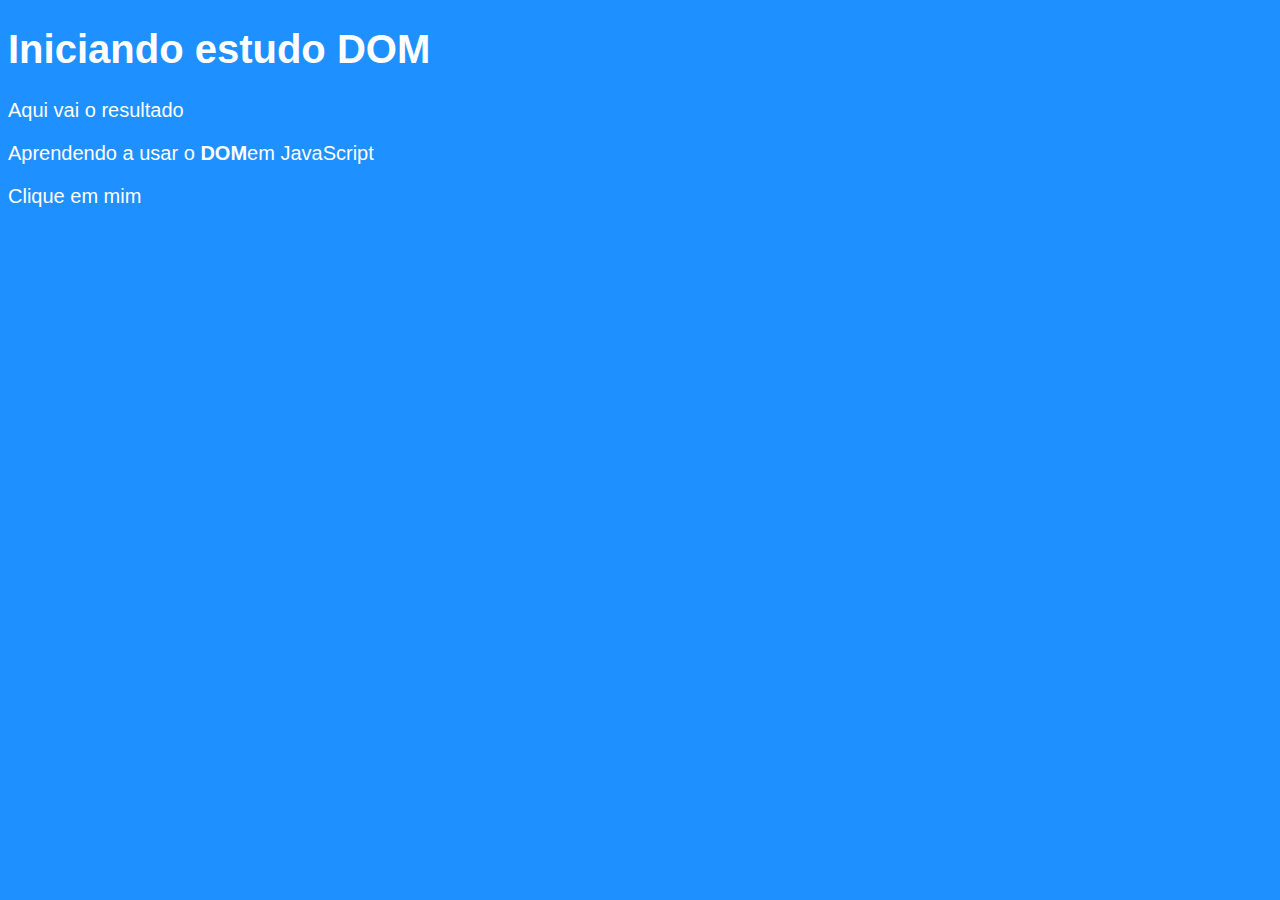
<file: repost-1/repost-1/Curso-JS.2023/DOM/dom_ex01.html>
<!DOCTYPE html>
<html lang="pt-br">
<head>
    <meta charset="UTF-8">
    <meta http-equiv="X-UA-Compatible" content="IE=edge">
    <meta name="viewport" content="width=device-width, initial-scale=1.0">
    <title>Introdução ao DOM</title>
    <style>
        body {
            background: dodgerblue;
            color: white;
            font: normal 15pt Arial;
        }
    </style>
</head>
<body>
    <H1>Iniciando estudo DOM</H1>
    <p>Aqui vai o resultado</p>
    <p>Aprendendo a usar o <strong>DOM</strong>em JavaScript</p>
    <div>Clique em mim</div>
    <script>

    </script>
</body>
</html>
</file>
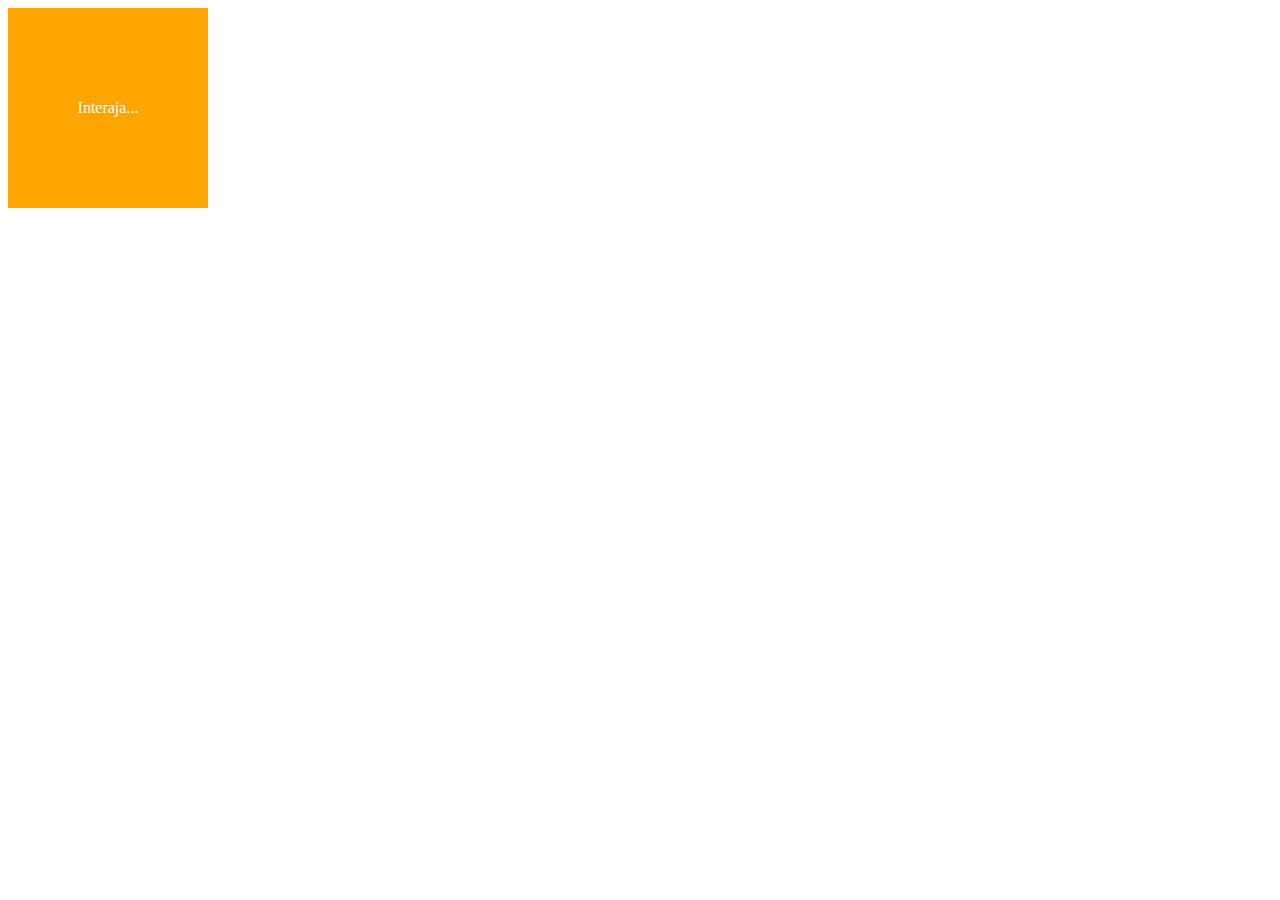
<file: repost-1/repost-1/Curso-JS.2023/DOM/dom_ex02.html>
<!DOCTYPE html>
<html lang="pt-br">
<head>
    <meta charset="UTF-8">
    <meta http-equiv="X-UA-Compatible" content="IE=edge">
    <meta name="viewport" content="width=device-width, initial-scale=1.0">
    <title>Eventos-DOM</title>
    <style>
        div#area {
            background-color: orange;
            color: white;
            width: 200px;
            height: 200px;
            line-height: 200px;
            text-align: center;
        }
    </style>
</head>
<body>
    <div id="area">
        Interaja...
    </div>

    <script>
        
    </script>
</body>
</html>
</file>
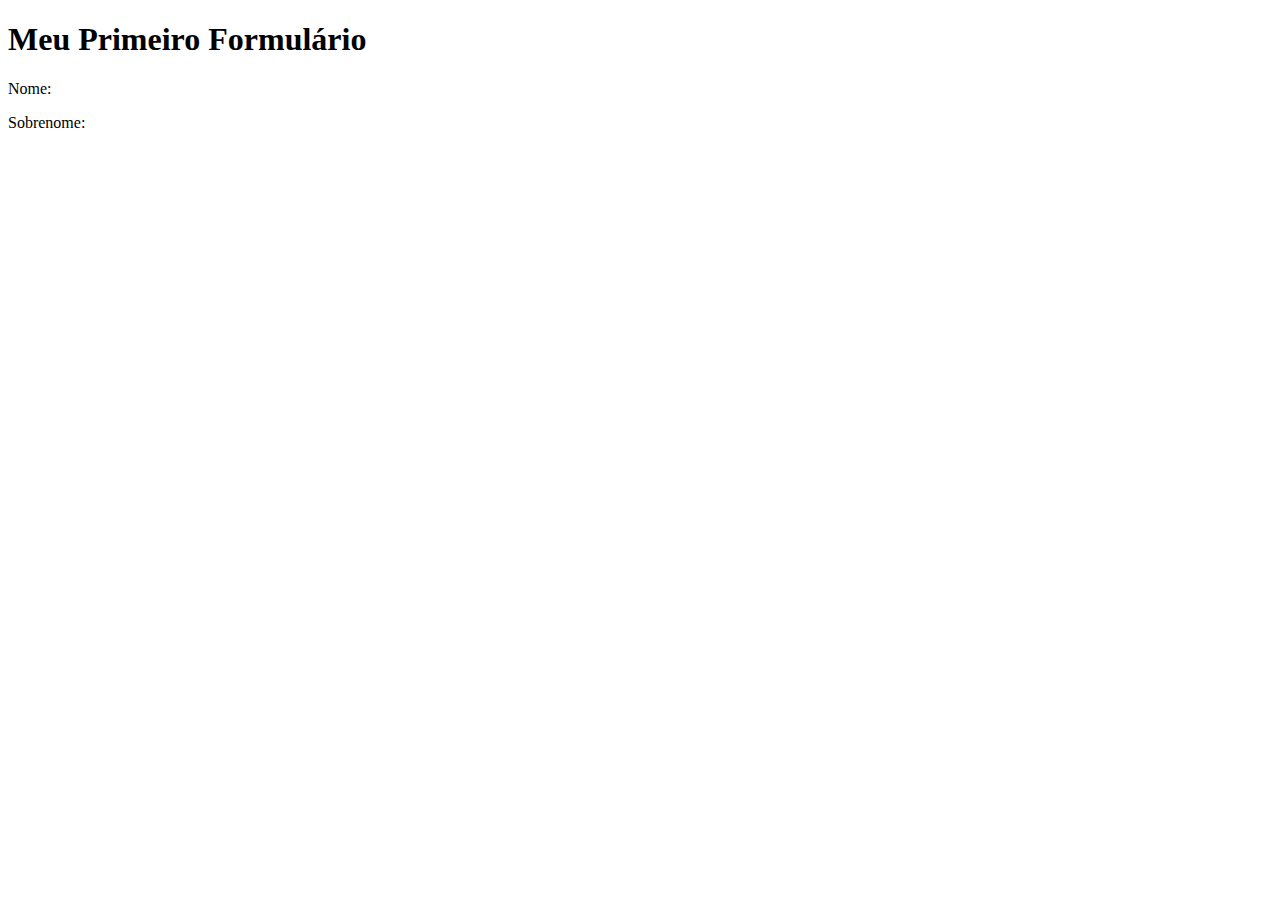
<file: repost-1/repost-1/Curso-JS.2023/FORM_M4/fm01.html>
<!DOCTYPE html>
<html lang="pt-br">
<head>
    <meta charset="UTF-8">
    <meta http-equiv="X-UA-Compatible" content="IE=edge">
    <meta name="viewport" content="width=device-width, initial-scale=1.0">
    <title>Formulário</title>
</head>
<body>
    <h1>Meu Primeiro Formulário</h1>
    <form>
        <p>Nome:</p>
        <p>Sobrenome:</p>
        
    </form>
</body>
</html>
</file>
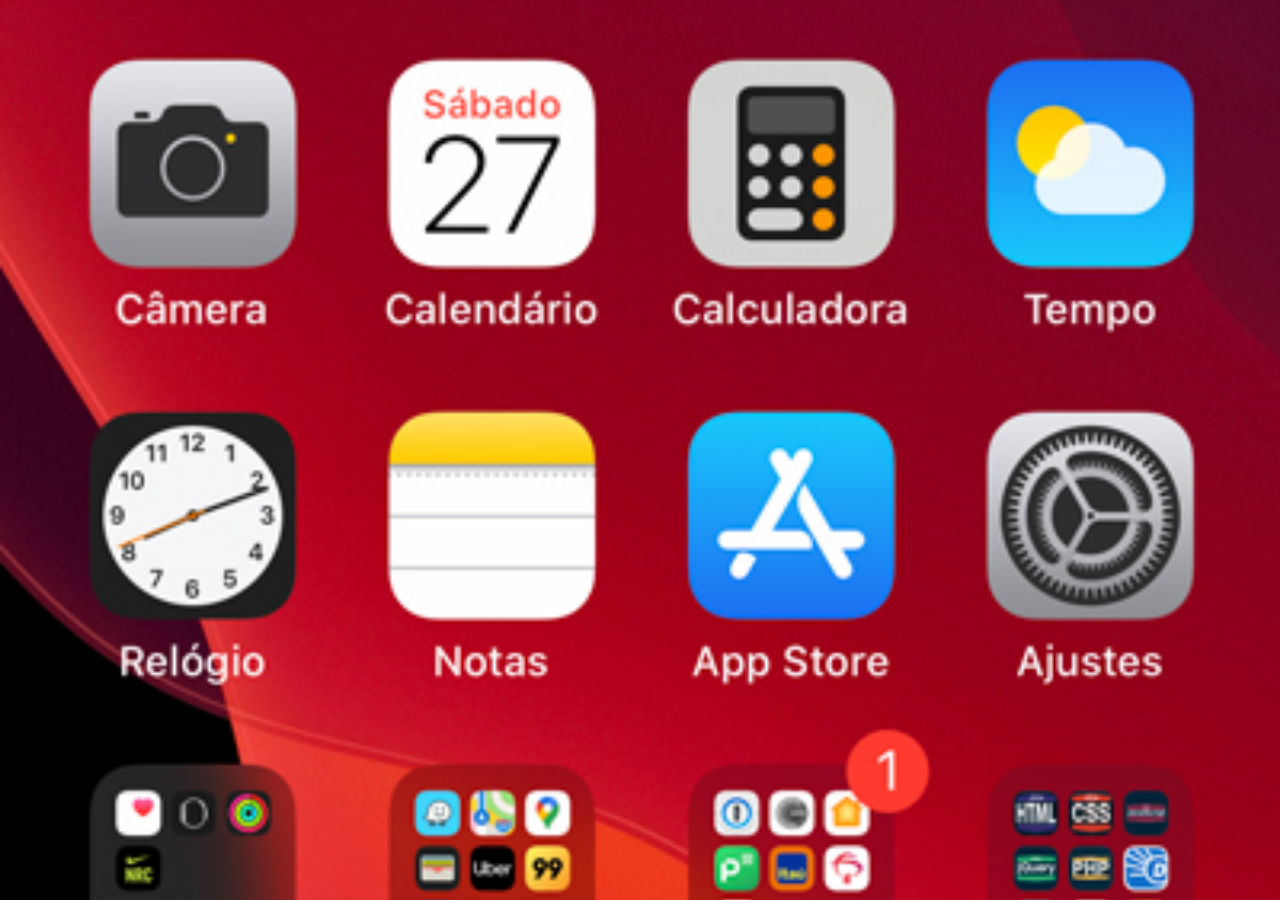
<file: repost-1/repost-1/Curso-JS.2023/PROJETO_M4/home.html>
<!DOCTYPE html>
<html lang="pt-br">
<head>
    <meta charset="UTF-8">
    <meta http-equiv="X-UA-Compatible" content="IE=edge">
    <meta name="viewport" content="width=device-width, initial-scale=1.0">
    <title>Home</title>
</head>
<style>
    * {
        margin: 0px;
        padding: 0px;
    }

    body {
        width: 100vw;
        height: 100vh;
        background: black url('imagens/tela-home.jpg')
        no-repeat top center;
        background-size: cover;
    }
</style>
<body>
    
</body>
</html>
</file>
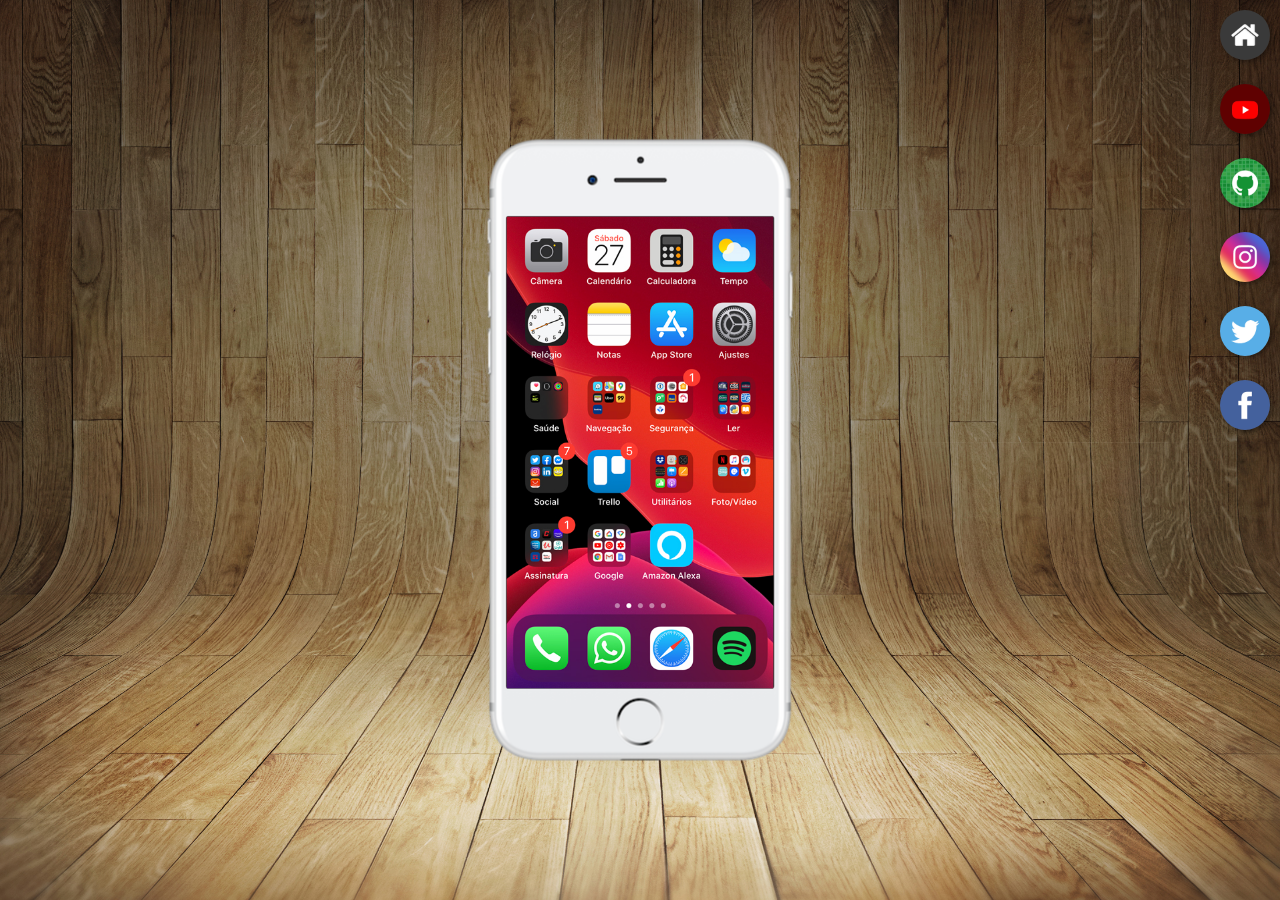
<file: repost-1/repost-1/Curso-JS.2023/PROJETO_M4/projeto2.html>
<!DOCTYPE html>
<html lang="pt-br">
<head>
    <meta charset="UTF-8">
    <meta http-equiv="X-UA-Compatible" content="IE=edge">
    <meta name="viewport" content="width=device-width, initial-scale=1.0">
    <title>Redes Sociais</title>
    <link rel="shortcut icon" href="favicon/favicon.ico" type="image/x-icon">
    <link rel="stylesheet" href="estilo/style.css">
</head>
<body>
    <main>
        <section id="telefone">
            <iframe src="home.html" name="tela" id="tela"
            frameborder="0">
                Seu navegador não é compatível com isso.
            </iframe>
        </section>
        <section id="redes-sociais">
            <a href="home.html" target="tela"><img src="imagens/logo-home.jpg" alt="Home"></a><br>
            <a href="#" target="tela"><img src="imagens/logo-youtube.jpg" alt="YouTube"></a><br>
            <a href="#" target="tela"><img src="imagens/logo-github.jpg" alt="Home"></a><br>
            <a href="#" target="tela"><img src="imagens/logo-instagram.jpg" alt="Home"></a><br>
            <a href="#" target="tela"><img src="imagens/logo-twitter.jpg" alt="Home"></a><br>
            <a href="#" target="tela"><img src="imagens/logo-facebook.jpg" alt="Home"></a><br>
        </section>
    </main>
</body>
</html>
</file>
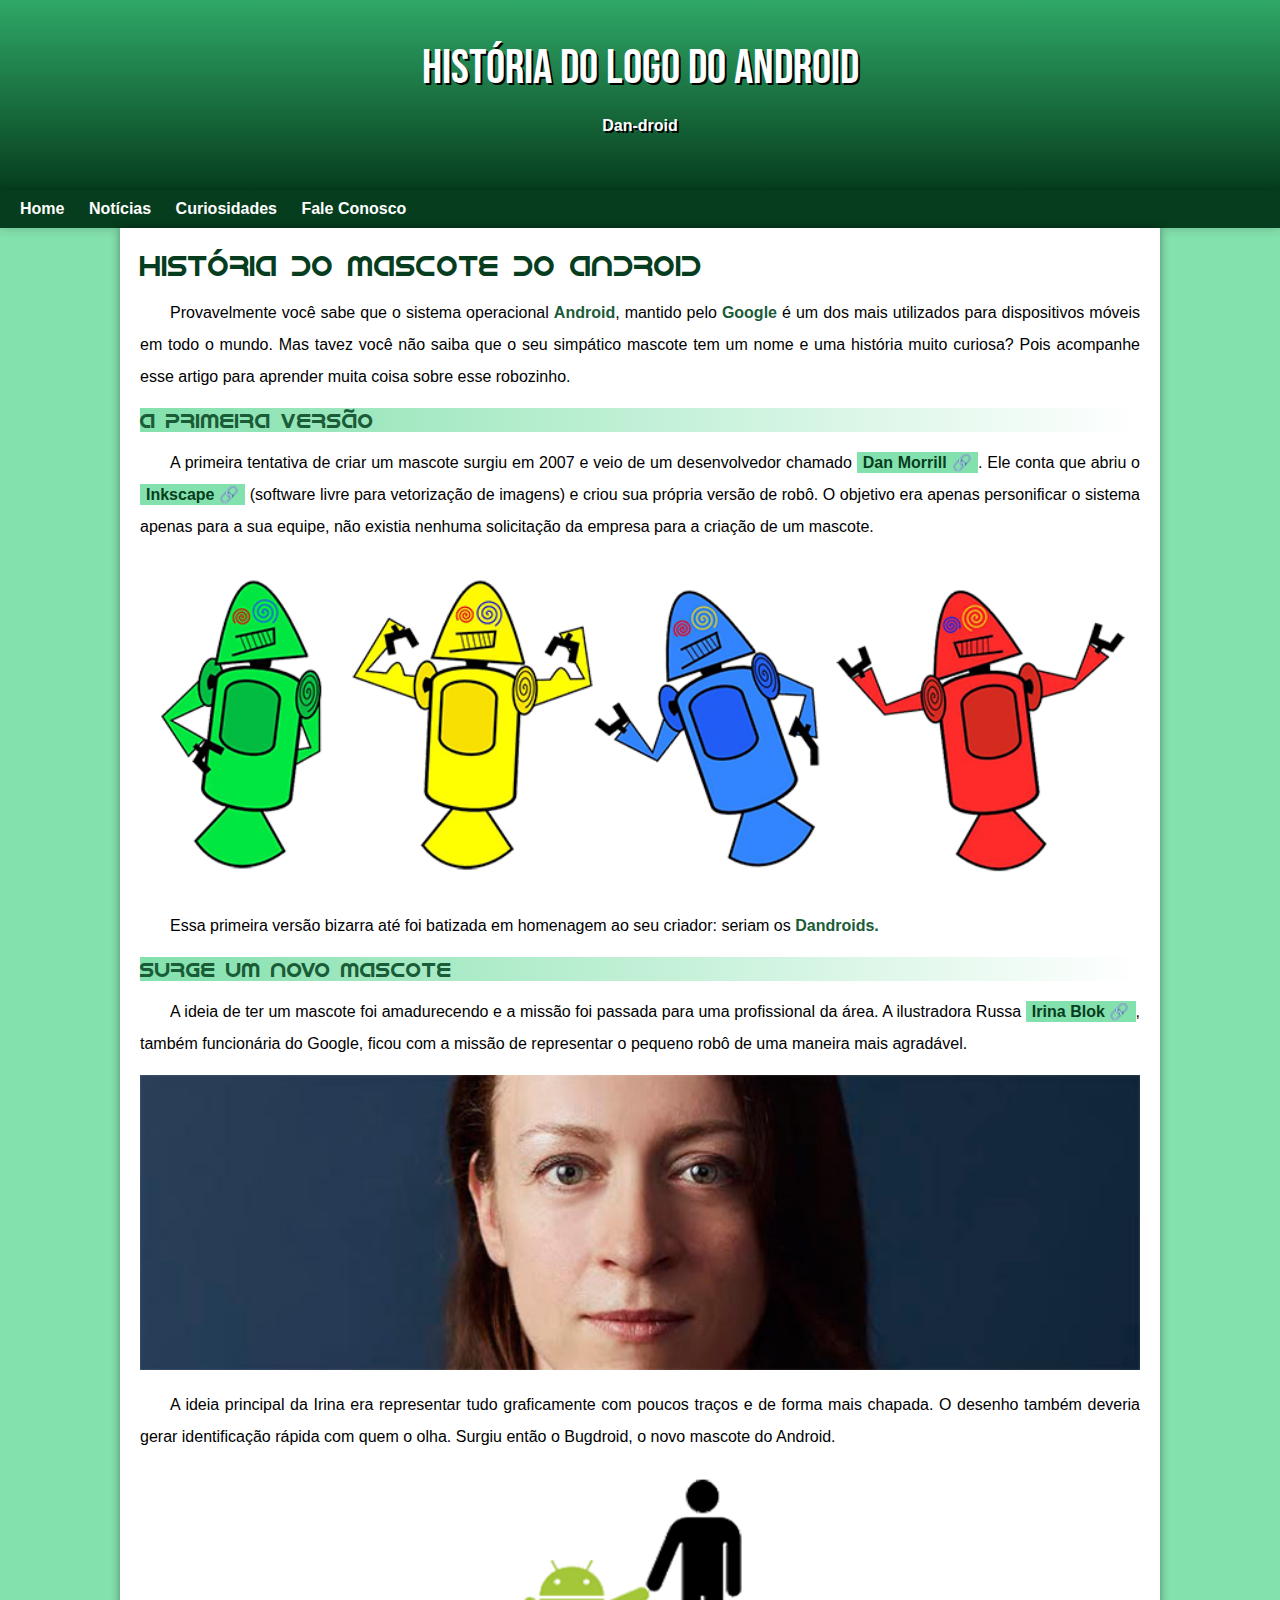
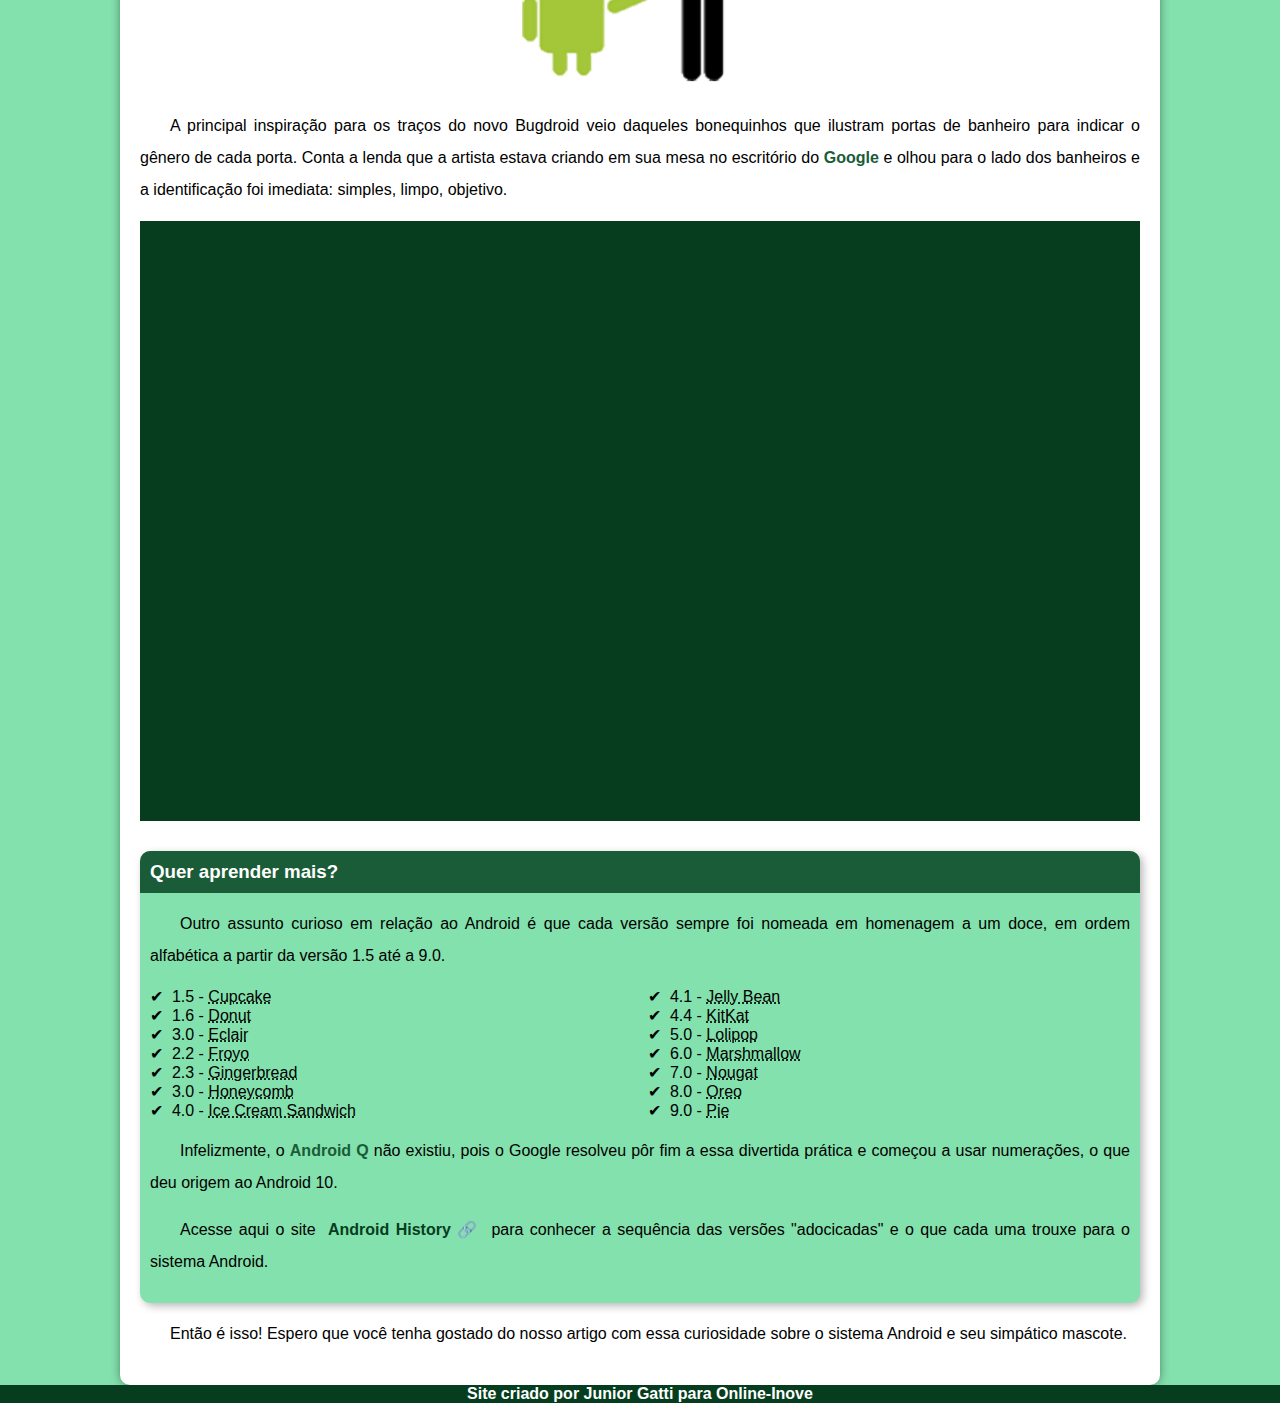
<file: repost-1/repost-1/Testes-2023/Projeto_$1_[#JrGatti]/Site1_Jr.Gatti_v1.0/android.html>
<!DOCTYPE html>
<html lang="pt-br">
<head>
    <meta charset="UTF-8">
    <meta http-equiv="X-UA-Compatible" content="IE=edge">
    <meta name="viewport" content="width=device-width, initial-scale=1.0">
    <title>Como surgiu o mascote do android'</title>
    <link rel="shortcut icon" href="imagens/favicon.ico" type="image/x-icon">
    <link rel="stylesheet" href="estilo/style.css">
</head>
<body>
    <header>
        <h1>História do Logo do Android</h1>
        <p>
            Dan-droid
        </p>
    </header>
    <nav>
        <a href="#">Home</a>
        <a href="#">Notícias</a>
        <a href="#">Curiosidades</a>
        <a href="#">Fale Conosco</a>
    </nav>
    <main>
        <article>
            <h1>História do Mascote do Android</h1>

            <p>
                Provavelmente você sabe que o sistema operacional <strong>Android</strong>, 
                mantido pelo <strong>Google</strong> é um dos mais utilizados para dispositivos móveis em todo o mundo. 
                Mas tavez você não saiba que o seu simpático mascote tem um nome e uma história muito curiosa? 
                Pois acompanhe esse artigo para aprender muita coisa sobre esse robozinho.
            </p>
            
            
            <h2>A primeira versão</h2>

            <p>
                A primeira tentativa de criar um mascote surgiu em 2007 e veio de um desenvolvedor chamado 
                <a href="https://androidcommunity.com/dan-morrill-shows-us-the-android-mascot-that-almost-was-20130103/"
                target="_blank"class='externo'>Dan Morrill</a>. 
                Ele conta que abriu o <a href="https://inkscape.org/pt-br/" target="_blank"class='externo'>Inkscape</a> (software livre para vetorização de imagens) e 
                criou sua própria versão de robô. O objetivo era apenas personificar o sistema apenas para 
                a sua equipe, não existia nenhuma solicitação da empresa para a criação de um mascote.    
            </p>
            
            <picture>
                <source media="(max-width: 800px)" srcset="imagens/dan-droids-pq.png">
                <img src="imagens/dan-droids.png" alt="Primeiro mascote do Android">
            </picture>

            <p>
                Essa primeira versão bizarra até foi batizada em homenagem ao seu criador: seriam os <strong>Dandroids.</strong>
            </p>

                <h2>Surge um novo mascote</h2>
               
            <p>
                A ideia de ter um mascote foi amadurecendo e a missão foi passada para uma profissional da área. 
                A ilustradora Russa <a href="https://www.irinablok.com/" target="_blank"class='externo'>Irina Blok</a>, também funcionária do Google, ficou com a missão de representar 
                o pequeno robô de uma maneira mais agradável.
            </p>

                <picture>
                    <source media="(max-width: 400px)" srcset="imagens/irina-block-pq.jpg">
                    <img src="imagens/irina-blok.jpg" alt="Irina Block, criadora do Bugdroid">
                </picture>

            <p>
                A ideia principal da Irina era representar tudo graficamente com poucos traços e de forma mais 
                chapada. O desenho também deveria gerar identificação rápida com quem o olha. 
                Surgiu então o <stron>Bugdroid</stron>, o novo mascote do Android.
            </p>

            <img src="imagens/bugdroid.png" class="pequena" alt="Bugdroid">

            <p>
                A principal inspiração para os traços do novo Bugdroid veio daqueles bonequinhos que ilustram portas
                de banheiro para indicar o gênero de cada porta. Conta a lenda que a artista estava criando
                em sua mesa no escritório do <strong>Google</strong> e olhou para o lado dos banheiros e a identificação foi imediata:
                simples, limpo, objetivo.
            </p>

            <div class="video"> 
                <iframe width="560" height="315" src="https://www.youtube.com/embed/l2UDgpLz20M"
                title="YouTube video player" frameborder="0" allow="accelerometer;
                autoplay; clipboard-write; encrypted-media; gyroscope; picture-in-picture;
                web-share" allowfullscreen></iframe>
            </div>
            
            <aside>
                <h3>Quer aprender mais?</h3>

            <p>
                Outro assunto curioso em relação ao Android é que cada versão sempre foi nomeada em 
                homenagem a um doce, em ordem alfabética a partir da versão 1.5 até a 9.0.
            </p>
                
                <ul>
                    <li>
                        1.5 - <abbr title= "Bolo de Copo">Cupcake</abbr>
                    </li>
                    <li>
                        1.6 - <abbr title= "Rosquinha">Donut</abbr>
                    </li>
                    <li>
                        3.0 - <abbr title= "Bomba">Eclair</abbr>
                    </li>
                    <li>
                        2.2 - <abbr title= "Iogurte Congelado">Froyo</abbr>
                    </li>
                    <li>
                        2.3 - <abbr title= "Biscoito de Gengibre">Gingerbread</abbr>
                    </li>
                    <li>
                        3.0 - <abbr title= "Favo de Mel">Honeycomb</abbr>
                    </li>
                    <li>
                        4.0 - <abbr title= "Sanduiche de Sorvete">Ice Cream Sandwich</abbr>
                    </li>
                    <li>
                        4.1 - <abbr title= "Jujuba">Jelly Bean</abbr>
                    </li>
                    <li>
                        4.4 - <abbr title= "Kit Kat">KitKat</abbr>
                    </li>
                    <li>
                        5.0 - <abbr title= "Pirulito">Lolipop</abbr>
                    </li>
                    <li>
                        6.0 - <abbr title= "Marshmallow">Marshmallow</abbr>
                    </li>
                    <li>
                        7.0 - <abbr title= "Torrone">Nougat</abbr>
                    </li>
                    <li>
                        8.0 - <abbr title= "Oreo">Oreo</abbr>
                    </li>
                    <li>
                        9.0 - <abbr title= "Torta">Pie</abbr>
                    </li>   
                </ul>

                <p>
                    Infelizmente, o <strong>Android Q</strong> não existiu, pois o Google resolveu pôr fim a essa divertida 
                    prática e começou a usar numerações, o que deu origem ao Android 10.
                </p>
                
                <p>
                    Acesse aqui o site <a href="https://www.android.com/intl/en_uk/" target="_blank"class='externo'>Android History</a> para conhecer a sequência das versões "adocicadas"
                    e o que cada uma trouxe para o sistema Android.
                </p>
            </aside>

            <p>
                Então é isso! Espero que você tenha gostado do nosso artigo com essa curiosidade sobre o sistema
                Android e seu simpático mascote.
            </p>
        </article>
    </main>
    <footer>
        <p><strong>Site criado por Junior Gatti para Online-Inove</strong></p>
    </footer>
</body>
</html>
</file>
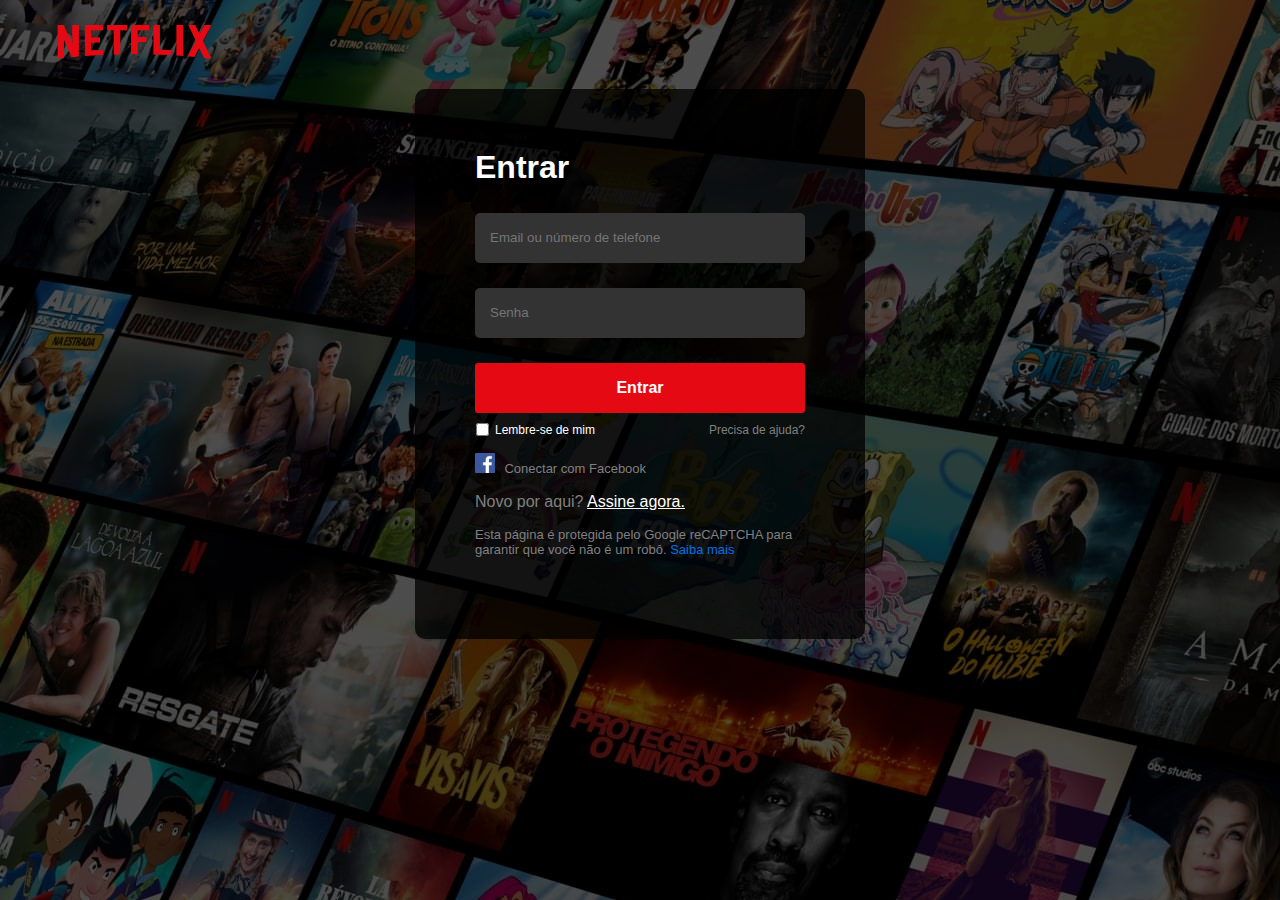
<file: repost-1/repost-1/Testes-2023/Projeto_$4_[#JrGatti]/Netflix_Login_v1.0_Jr.Gatti/index001.html>
<!DOCTYPE html>
<html lang="pt-br">

<head>
    <meta charset="UTF-8">
    <meta http-equiv="X-UA-Compatible" content="IE=edge">
    <meta name="viewport" content="width=device-width, initial-scale=1.0">
    <link rel="stylesheet" href="assets/css/style.css">
    <title>Document</title>
</head>

<body>
    <div class="header">
        <div class="logo">
            <a href="#">
                <img src="assets/img/netflixlogo.png" alt="">
            </a>
        </div>
    </div>

    <div class="login_body">
        <div class="login_box">
            <h2>Entrar</h2>
            <form>
                <div class="input_box">
                    <input required type="email" placeholder="Email ou número de telefone">
                </div>

                <div class="input_box">
                    <input required type="password" placeholder="Senha">
                </div>

                <div>
                    <button class="submit">
                        Entrar
                    </button>
                </div>
            </form>

            <div class="support">
                <div class="remember">
                    <span><input type="checkbox" style="margin: 0;padding: 0; height: 13px;"></span>
                    <span>Lembre-se de mim</span>
                </div>
                <div class="help">
                    <a href="#">
                        Precisa de ajuda?
                    </a>
                </div>
            </div>

            <div class="login_footer">
                <div class="login_facebook">
                    <span><img height="20px" src="assets/img/Facebook_logo.png" alt="facebook"></span>
                    <span><a href="#">Conectar com Facebook</a></span>
                </div>

                <div class="sign_up">
                    <p>Novo por aqui? <a href="#">Assine agora.</a></p>
                </div>

                <div class="terms">
                    <p>Esta página é protegida pelo Google reCAPTCHA para garantir que você não é um robô. <a href="#">Saiba mais</a></p>
                </div>
            </div>
        </div>
    </div>
</body>

</html>
</file>
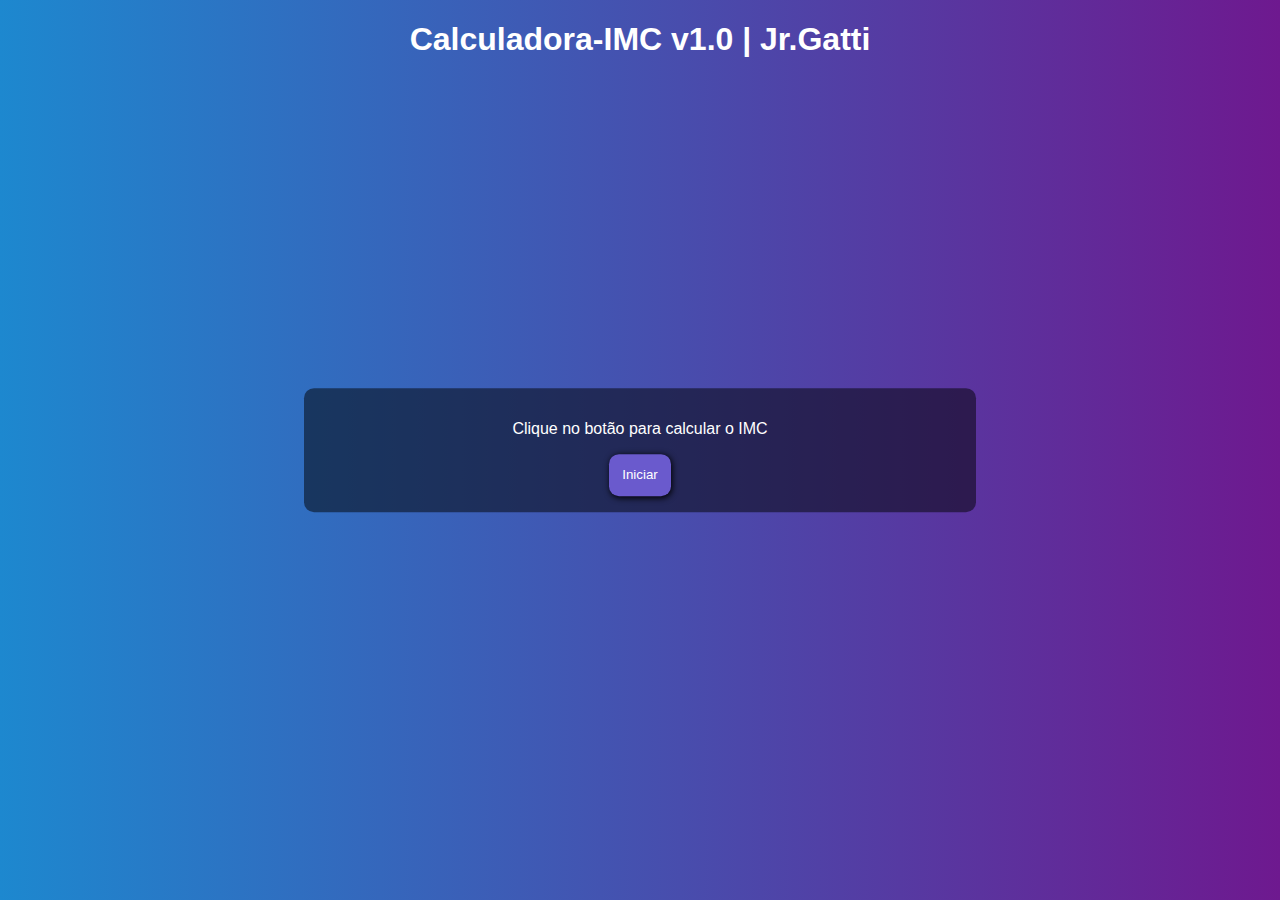
<file: repost-1/repost-1/Testes-2023/Projeto_$2_[#JrGatti]/Calculadoras/Calculadora_IMC_Jr.Gatti_v1.0/imc2.0.html>
<!DOCTYPE html>
<html lang="pt-br">
<head>
    <meta charset="UTF-8">
    <meta http-equiv="X-UA-Compatible" content="IE=edge">
    <meta name="viewport" content="width=device-width, initial-scale=1.0">
    <title>IMC Calculadora | v1.0</title>
    <style>
        body {
            font-family: Arial, Helvetica, sans-serif;
            background: linear-gradient(to right, rgb(29, 136, 207), rgb(110, 25, 143));
            text-align: center;
            color: white;
        }
        .container {
            position: absolute;
            top: 50%;
            left: 50%;
            transform: translate(-50%, -50%);
            width: 50%;
            background-color: rgba(0, 0, 0, 0.5);
            padding: 1em;
            border-radius: 10px;
        }
        button {
            background-color: slateblue;
            color: white;
            border: none;
            padding: 1em;
            border-radius: 10px;
            box-shadow: 1px 1px 6px black;
            cursor: pointer
        }
        button:hover {
            background-color: steelblue;
        }
        .final-step,
        .second-step {
            display: none;
        }
        input {
            padding: 5px;
            border-radius: 5px;
            border: none;
            outline: none;
        }
    </style>
</head>
<body>
    <h1>Calculadora-IMC v1.0 | Jr.Gatti</h1>
    <div class="container">
        <div class="first-step">
            <p>Clique no botão para calcular o IMC</p>
            <button onclick="go(1,2)">Iniciar</button>
        </div>
        <div class="second-step">
            <h3>Calculadora IMC</h3>
            <hr>
            <label for="peso">Digite seu peso:</label>
            <input type="number" placeholder="Seu peso" id="peso">
            <br><br>
            <label for="altura">Digite sua altura:</label>
            <input type="number" placeholder="Sua altura" id="altura">
            <br><br>
            <button onclick="validate()">Calcular</button>
        </div>
        <div class="final-step">
            <h3>Resultado!</h3>
            <p id="resultado"></p>
            <button onclick="go(3,2)">Calcular Novamente</button>
            <button onclick="go(3,1)">Finalizar</button>
        </div>
    </div>
</body>
<script>
    const firstDiv = document.querySelector('.first-step');
    const secondDiv = document.querySelector('.second-step');
    const finalDiv = document.querySelector('.final-step');

    function go(currentStep,nextStep)
    {
        let dNone, dBlock;
        if(currentStep == 1)
        {
            dNone = firstDiv;
        }
        else if(currentStep == 2)
        {
            dNone = secondDiv;
        }
        else
        {
            dNone = finalDiv;
        }
        dNone.style.display = 'none';

        if(nextStep == 1)
        {
            dBlock = firstDiv;
        }
        else if(nextStep == 2)
        {
            dBlock = secondDiv;
        }
        else
        {
            dBlock = finalDiv;
        }
        dBlock.style.display = 'block'; 
    }

    function validate()
    {
        const peso = document.getElementById('peso');
        const altura = document.getElementById('altura');
        peso.style.border = 'none';
        altura.style.border = 'none';
        if(!peso.value || !altura.value)
        {
            if(!peso.value && !altura.value)
            {
                peso.style.border = '1px solid red';
                altura.style.border = '1px solid red';
            }
            else if(!peso.value)
            {
                peso.style.border = '1px solid red';
            }
            else
            {
                altura.style.border = '1px solid red';
            }
        }
        else
        {
            let imc = peso.value / (altura.value * altura.value);
            const result = document.getElementById('resultado');
            if(imc < 18.5)
            {
                console.log('Magreza | Obesidade: 0');
                result.style.color = 'yellow';
                result.innerHTML = 'Magreza | Obesidade 0';
            }
            else if(imc >= 18.5 && imc < 25)
            {
                console.log('Normal | Obesidade: 0');
                result.style.color = 'green';
                result.innerHTML = 'Normal| Obesidade 0';
            }
            else if(imc >= 25 && imc < 30)
            {
                console.log('Sobrepeso | Obesidade: I');
                result.style.color = 'yellow';
                result.innerHTML = 'Sobrepeso | Obesidade I';
            }
            else if(imc >= 30 && imc < 40)
            {
                console.log('Magreza | Obesidade: II');
                result.style.color = 'red';
                result.innerHTML = 'Obesidade | Obesidade II';
            }
            else
            {
                console.log('Magreza | Obesidade: III');
                result.style.color = 'black';
                result.innerHTML = 'Obesidade Grave | Obesidade III';
            }
            go(2,3);
        }
    }
</script>
</html>
</file>
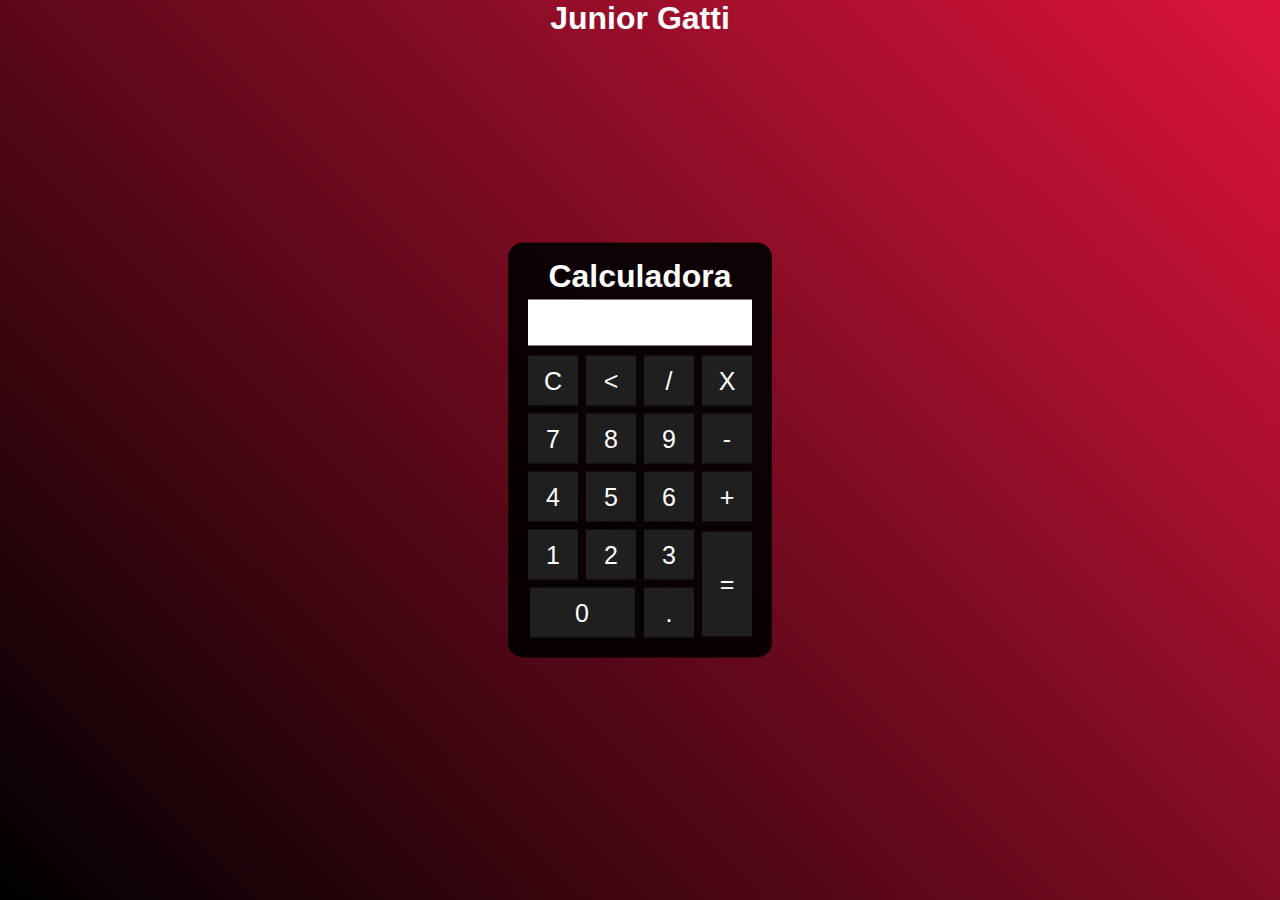
<file: repost-1/repost-1/Testes-2023/Projeto_$2_[#JrGatti]/Calculadoras/Calculadora_Jr.Gatti_v1.0/calc1.html>
<!DOCTYPE html>
<html lang="pt-br">
<head>
    <meta charset="UTF-8">
    <meta http-equiv="X-UA-Compatible" content="IE=edge">
    <meta name="viewport" content="width=device-width, initial-scale=1.0">
    <title>Junior Gatti</title>
    <style>
        * {
            margin: 0px;
            padding: 0px;
        }
        .fundo {
            background-image: linear-gradient(45deg,black, crimson);
            height: 100vh;
            color: white;
            font-family: Arial, Helvetica, sans-serif;
            text-align: center;
        }
        .calculadora {
            position: absolute;
            background-color: rgba(0, 0, 0, 0.9);
            top: 50%;
            left: 50%;
            transform: translate(-50%, -50%);
            border-radius: 15px;
            padding: 15px;
        }
        .botao {
            width: 50px;
            height: 50px;
            margin: 3px;
            font-size: 25px;
            cursor: pointer;
            background-color: rgb(31, 31, 31);
            border: none;
            color: white;
        }
        .botao:hover {
            background-color: black;
        }
        #resultado {
            background-color: white;
            width: 208px;
            height: 30px;
            margin: 5px;
            font-size: 25px;
            color: black;
            text-align: right;
            padding: 8px;
        }
    </style>
</head>
<body>
    <div class="fundo">
        <h1>Junior Gatti</h1>
        <div class="calculadora">
            <h1>Calculadora</h1>
            <p id="resultado"></p>
            <table>
                <tr>
                    <td><button class="botao" onclick="clean()">C</button></td>
                    <td><button class="botao" onclick="back()"><</button></td>
                    <td><button class="botao" onclick="insert('/')">/</button></td>
                    <td><button class="botao" onclick="insert('*')">X</button></td>
                </tr>
                <tr>
                    <td><button class="botao" onclick="insert('7')">7</button></td>
                    <td><button class="botao" onclick="insert('8')">8</button></td>
                    <td><button class="botao" onclick="insert('9')">9</button></td>
                    <td><button class="botao" onclick="insert('-')">-</button></td>
                </tr>
                <tr>
                    <td><button class="botao" onclick="insert('4')">4</button></td>
                    <td><button class="botao" onclick="insert('5')">5</button></td>
                    <td><button class="botao" onclick="insert('6')">6</button></td>
                    <td><button class="botao" onclick="insert('+')">+</button></td>
                </tr>
                <tr>
                    <td><button class="botao" onclick="insert('1')">1</button></td>
                    <td><button class="botao" onclick="insert('2')">2</button></td>
                    <td><button class="botao" onclick="insert('3')">3</button></td>
                    <td rowspan="2"><button class="botao" style="height: 105px;" onclick="calcular()">=</button></td>
                </tr>
                <tr>
                    <td colspan="2"><button class="botao" style="width: 105px;" onclick="insert('0')">0</button></td>
                    <td><button class="botao" onclick="insert('.')">.</button></td>
                </tr>
            </table>
        </div>
    </div>
    <script>
        function insert(num) {
            var numero = document.getElementById('resultado').innerHTML;
            document.getElementById('resultado').innerHTML = numero + num;
        }
        function clean()
        {
            document.getElementById('resultado').innerHTML = "";
        }
        function back()
        {
            var resultado = document.getElementById('resultado').innerHTML;
            document.getElementById('resultado').innerHTML = resultado.substring(0, resultado.length -1);
        }
        function calcular()
        {
            var resultado = document.getElementById('resultado').innerHTML;
            if(resultado)
            {
                document.getElementById('resultado').innerHTML = eval(resultado);
            }
            else
            {
                document.getElementById('resultado').innerHTML = "Nada para Calcular"
            }
        }
    </script>
</body>
</html>
</file>
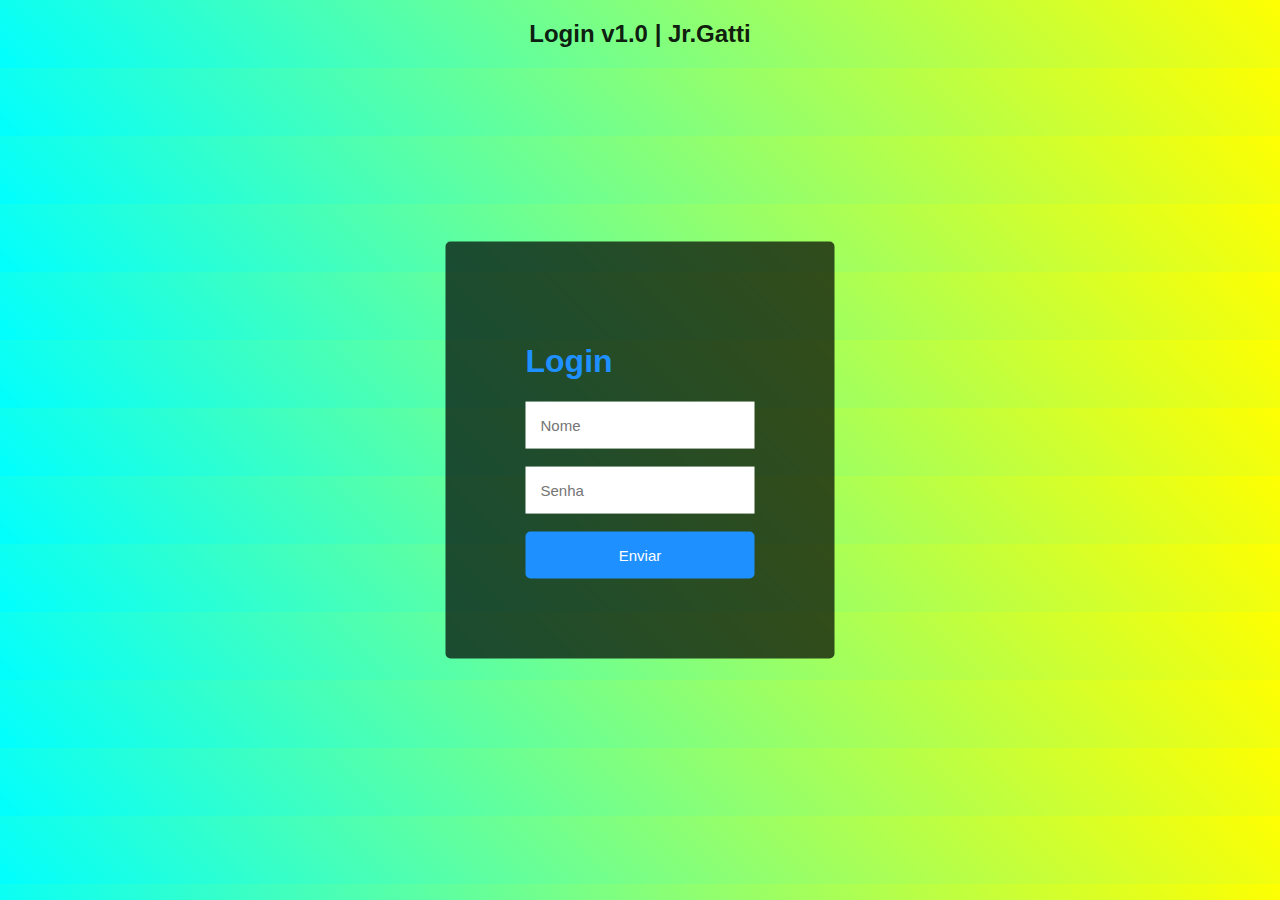
<file: repost-1/repost-1/Testes-2023/Projeto_$3_[#JrGatti]/SIST_LOG_Jr.Gatti_v1.0/pg1/tela-de-login.html>
<!DOCTYPE html>
<html lang="pt-br">
<head>
    <meta charset="UTF-8">
    <meta http-equiv="X-UA-Compatible" content="IE=edge">
    <meta name="viewport" content="width=device-width, initial-scale=1.0">
    <title>Tela de Login</title>
    <style>
        body {
            font-family: Arial, Helvetica, sans-serif;
            background-image: linear-gradient(45deg, cyan, yellow);
        }
        h1 {
            color: dodgerblue;
            text-align: left;
        }

        h2 {
            color: rgba(0, 0, 0, 0.9);
            text-align: center;
        }

        div {
            background-color: rgba(0, 0, 0, 0.7);
            position: absolute;
            top: 50%;
            left: 50%;
            transform: translate(-50%, -50%);
            padding: 80px;
            border-radius: 5px;
            color: white;
        }
        input {
            padding: 15px;
            border: none;
            outline: none;
            font-size: 15px;
        }
        button {
            background-color: dodgerblue;
            border: none;
            padding: 15px;
            width: 100%;
            border-radius: 5px;
            color: white;
            font-size: 15px;
            cursor: pointer;
        }
        button:hover {
            background-color: deepskyblue;
        }
    </style>
</head>
<body>
    <h2>Login v1.0 | Jr.Gatti</h2>
    <div>
        <h1>Login</h1>
        <input type="text" placeholder="Nome">
        <br><br>
        <input type="password" placeholder="Senha">
        <br><br>
        <button>Enviar</button>
    </div>
</body>
</html>
</file>
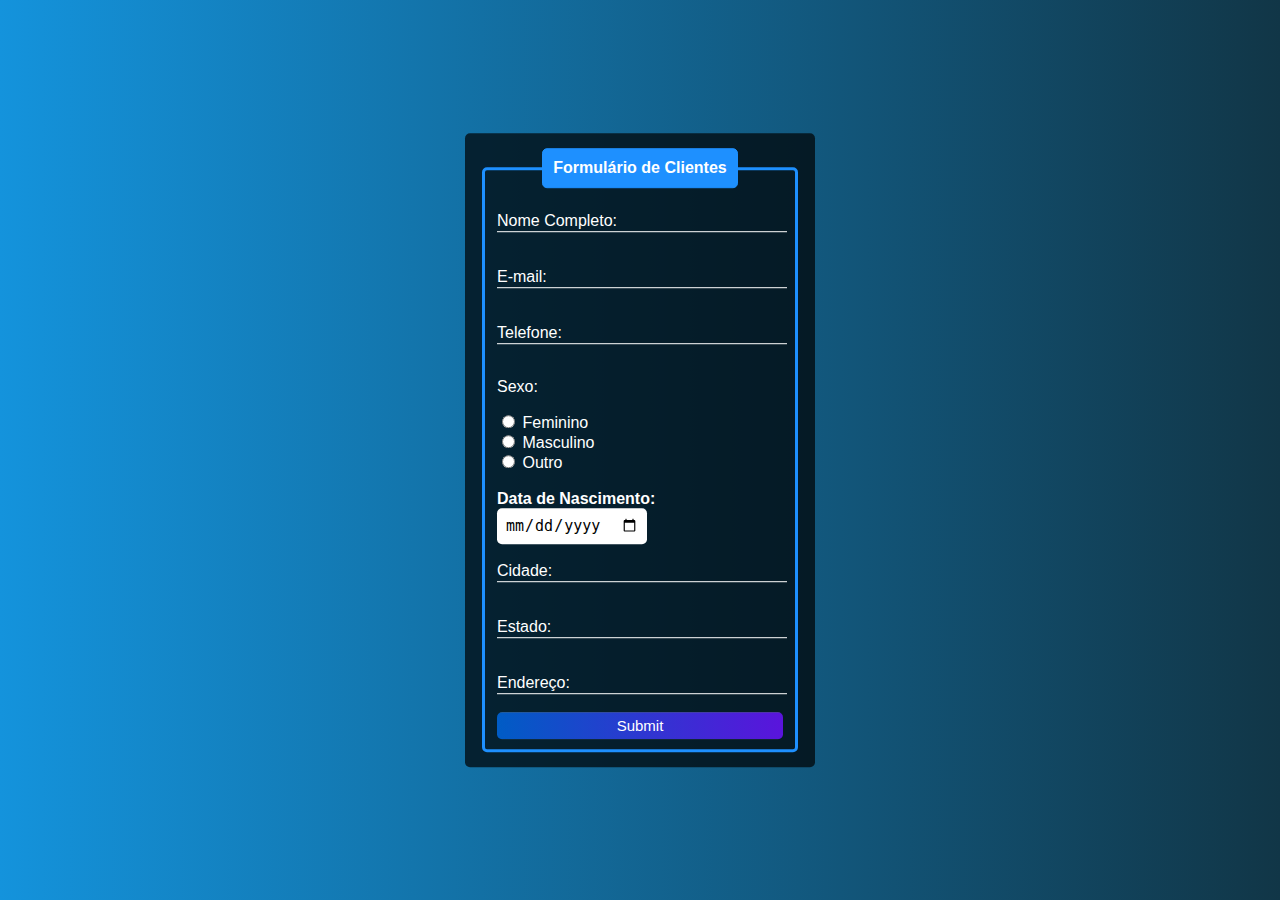
<file: repost-1/repost-1/Testes-2023/Projeto_$3_[#JrGatti]/SIST_LOG_Jr.Gatti_v1.0/pg2/fm-01.html>
<!DOCTYPE html>
<html lang="pt-br">
<head>
    <meta charset="UTF-8">
    <meta http-equiv="X-UA-Compatible" content="IE=edge">
    <meta name="viewport" content="width=device-width, initial-scale=1.0">
    <title>FM-1 v1.0 | Jr.Gatti</title>
    <style>
        body {
            font-family: Arial, Helvetica, sans-serif;
            background-image: linear-gradient(to right, rgb(20, 147, 220), rgb(17, 54, 71));
        }
        .box {
            color: white;
            position: absolute;
            top: 50%;
            left: 50%;
            transform: translate(-50%, -50%);
            background-color: rgba(0, 0, 0, 0.7);
            padding: 15px;
            border-radius: 5px;
            width: 25%;
        }
        fieldset {
            border: 3px solid dodgerblue;
            border-radius: 5px;
        }
        legend {
            border: 1px solid dodgerblue;
            padding: 10px;
            text-align: center;
            background-color: dodgerblue;
            border-radius: 5px;
        }
        .inputBox {
            position: relative;
        }
        .inputUser {
            background: none;
            border: none;
            border-bottom: 1px solid white;
            outline: none;
            color: white;
            font-size: 15px;
            width: 100%;
            letter-spacing: 2px;
        }
        .labelInput {
            position: absolute;
            top: 0px;
            left: 0px;
            pointer-events: none;
            transition: 0.5s;
        }
        .inputUser:focus ~ .labelInput,
        .inputUser:valid ~ .labelInput {
            top: -18px;
            font-size: 12px;
            color: dodgerblue;
        }
        #data_nascimento {
            border: none;
            padding: 8px;
            border-radius: 5px;
            outline: none;
            font-size: 15px;
        }
        #submit {
            background-image: linear-gradient(to right, rgb(0, 92, 197), rgb(90, 20, 220));
            width: 100%;
            border: none;
            padding: 5px;
            color: white;
            font-size: 15px;
            cursor: pointer;
            border-radius: 5px;
        }
        #submit:hover {
            background-image: linear-gradient(to right, rgb(100, 80, 172), rgb(80, 0, 195));
        }
    </style>
</head>
<body>
    <div class="box">
        <form action="">
            <fieldset>
                <legend><strong>Formulário de Clientes</strong></legend>
                <br>
                <div class="inputBox">
                    <input type="text" name="nome" id="nome" class="inputUser" required>
                    <label for="nome" class="labelInput">Nome Completo:</label>
                </div>
                <br><br>
                <div class="inputBox">
                    <input type="text" name="email" id="email" class="inputUser" required>
                    <label for="email" class="labelInput">E-mail:</label>
                </div>
                <br><br>
                <div class="inputBox">
                    <input type="tel" name="telefone" id="telefone" class="inputUser" required>
                    <label for="nome" class="labelInput">Telefone:</label>
                </div>
                <br>
                <p>Sexo:</p>
                <input type="radio" id="feminino" name="genero" value="feminino" required>
                <label for="feminino">Feminino</label>
                <br>
                <input type="radio" id="masculino" name="genero" value="masculino" required>
                <label for="masculino">Masculino</label>
                <br>
                <input type="radio" id="outro" name="genero" value="outro" required>
                <label for="outro">Outro</label>
                <br><br>
                <div>
                    <label for="data_nascimento"><strong>Data de Nascimento:</strong></label>
                    <input type="date" name="data_nascimento" id="data_nascimento" required>
                    <br><br>
                    <div class="inputBox">
                        <input type="text" name="cidade" id="cidade" class="inputUser" required>
                        <label for="cidade" class="labelInput">Cidade:</label>
                    </div>
                    <br><br>
                    <div class="inputBox">
                        <input type="text" name="estado" id="estado" class="inputUser" required>
                        <label for="estado" class="labelInput">Estado:</label>
                    </div>
                    <br><br>
                    <div class="inputBox">
                        <input type="text" name="endereço" id="endereço" class="inputUser" required>
                        <label for="endereço" class="labelInput">Endereço:</label>
                    </div>
                </div>
                <br>
                <input type="submit" name="submit" id="submit">
            </fieldset>
        </form>
    </div>
</body>
</html>
</file>
<file: repost-1/repost-1/Curso-JS.2023/PROJETO_M4/estilo/style.css>
@charset "UTF-8";

* {
    margin: 0px;
    padding: 0px;
    font-family: Arial, Helvetica, sans-serif;
}

html, body {
    height: 100vh;
    width: 100vw;
    background-color: black;
}

body {
    background: url('../imagens/fundo-madeira.jpg')
    no-repeat top center;
    background-size: cover;
    background-attachment: fixed;
}

main {
    position: relative;
    height: 100vh;
}

section#telefone {
    position: absolute;
    top: 50%;
    left: 50%;
    transform: translate(-50%, -50%);

    height: 627px;
    width: 311px;
    background: url('../imagens/frame-iphone.png') no-repeat;
}

iframe#tela {
    position: relative;
    top: 80px;
    left: 22px;
    width: 267px;
    height: 472px;
}
section#redes-sociais {
    text-align: right;
}

section#redes-sociais img {
    width: 50px;
    margin: 10px;
    border-radius: 50%;
    box-shadow: 2px 2px 5px rgba(0, 0, 0, 0.400);
    box-sizing: border-box;
}
section#redes-sociais img:hover {
    border: 2px solid rgba(255, 255 ,0 0.637);
    transform: translate(-3px, -3px);
    box-shadow: 5px 5px 10px rgba(0, 0, 0, 0.623);
    transition: transform .3s border 1s;
}
</file>
<file: repost-1/repost-1/Testes-2023/Projeto_$1_[#JrGatti]/Site1_Jr.Gatti_v1.0/estilo/style.css>
@charset "UTF-8";

@import url('https://fonts.googleapis.com/css2?family=Bebas+Neue&display=swap');

@font-face {
    font-family: 'Android';
    src: url('../fontes/idroid.otf') format('opentype');
    font-weight: normal;
}

:root {
    --cor0: #ebe5c5;
    --cor1: #83e1ad;
    --cor2: #3ddc84;
    --cor3: #2fa866;
    --cor4: #1a5c37;
    --cor5: #063d1e;

    --fonte-padrao: Arial, Verdana, Helvetica, sans-serif;
    --fonte-destaque: 'Bebas Neue', cursive;
    --fonte-android: 'Android', cursive;
}

* {
    margin: 0px;
    padding: 0px;
}

body {
    background-color: var(--cor1);
    font-family: var(--fonte-padrao);
}
a.externo::after {
    content: '\00a0\1f517';
}

header {
    background-image: linear-gradient(to bottom, var(--cor3), var(--cor5));
    min-height: 150px;
    text-align: center;
    padding-top: 40px;
}

header > h1 {
    color: white;
    font-family: var(--fonte-destaque);
    font-size: 3em;
    font-weight: normal;
    margin-bottom: 20px;
    text-shadow: 2px 2px 0px rgba(0, 0, 0.267);
}

header > p {
    font-family: var(--fonte-padrao);
    font-size:  1,2em;
    color: white;
    width: 600px;
    font-weight: bold;
    padding-right: 10px;
    padding-left: 10px;
    margin: auto;
    margin-bottom: 30px;
    text-shadow: 2px 2px 0px rgba(0, 0, 0.315);
}

nav {
    background-color: var(--cor5);
    padding: 10px;
    box-shadow: 0px 0px 10px rgba(0, 0, 0, 0.192);
}

nav a {
    color: white;
    padding: 10px;
    border-radius: 5px;
    text-decoration: none;
    font-weight: bold;
    transition-duration: .3s;
}

nav > a:hover {
    background-color: var(--cor3);
    color: var(--cor5);
}

main {
    
    min-width: 300px;
    max-width: 1000px;
    margin: auto;
    padding: 20px;
    background-color: white;
    box-shadow: 0px 0px 10px rgba(0, 0, 0, 0.404);
    border-bottom-left-radius: 10px;
    border-bottom-right-radius: 10px;
}

main h1 {
    color: var(--cor5);
    font-family: var(--fonte-android);
    font-weight: normal;
    font-size: 1.8em;
}
main h2 {
    font-family: var(--fonte-android);
    color: var(--cor4);
    font-size: 1.3em;
    font-weight: normal;
    background-image: linear-gradient(to right, var(--cor1), transparent);
    text-ident: 8px;
}

main p {
    margin: 15px 0px;
    text-align: justify;
    text-indent: 30px;
    font-size: 1em;
    line-height: 2em;
}

main strong {
    color: var(--cor4);
    font-weight: bold;
}

main a {
    text-decoration: none;
    font-weight: bold;
    color: var(--cor5);
    background-color: var(--cor1);
    padding: 2px 6px;
}

main a:hover {
    text-decoration: underline;
    color: var(--cor4);
}

main img {
    width: 100%;
}

main img.pequena {
    max-width: 350px;
    display: block;
    margin: auto;
}

div.video {
    background-color: var(--cor5);
    margin-bottom: 30px;
    margin: 0px -20px 30px -20;
    padding: 20px;
    padding-bottom: 58%;
    position: relative;
}

div.video iframe {
    position:absolute;
    top: 5%;
    left: 5%;
    width: 90%;
    height: 90%;
}

aside {
    background-color: var(--cor1);
    padding: 10px;
    border-radius: 10px;
    box-shadow: 3px 3px 8px rgba(0, 0, 0, 0.281);
}

aside > h3 {
    background-color: var(--cor4);
    color: white;
    padding: 10px;
    margin: -10px -10px 0px -10px;
    border-radius: 10px 10px 0px 0px;
}

aside > ul {
    list-style-type: '\2714\00a0';
    list-style-position: inside;
    columns: 2;
}

footer {
    background-color: var(--cor5);
    color: white;
    text-align: center;
    font-size: bolder;
    text-decoration: none;
}

footer a:hover {
    text-decoration: underline;
    color: var(--cor1);
}
</file>
<file: repost-1/repost-1/Testes-2023/Projeto_$4_[#JrGatti]/Netflix_Login_v1.0_Jr.Gatti/assets/css/style.css>
body {
    padding: 0px;
    margin: 0px;
    height: 100vh;
    width: 100%;
    position: relative;
    background-image: url(../img/background.jpg);
    background-image: cover;
    background-repeat: no-repeat;
    font-family: Arial, Helvetica, sans-serif;
}
body::before {
    content: '';
    background-color: rgb(0, 0, 0, 0.6);
    width: 100%;
    height: 100%;
    position: absolute;
    top: 0px;
    bottom: 0px;
    left: 0px;
    right: 0px;
}
.logo img {
    height: 45px;
    width: 167px;
}

.header {
    padding: 20px 50px;
    position: relative;
    z-index: 10;
}

.login_body {
    padding: 60px;
    z-index: 90;
    position: relative;
    max-width: 450px;
    height: 550px;
    margin-left: 50%;
    background-color: rgb(0, 0, 0, 0.75);
    border-radius: 10px;
    box-sizing: border-box;
    transform: translate(-50%);
}

.login_body h2 {
    font-size: 32px;
    color: white;
    margin-top: 0px;
}

.login_body input {
    height: 50px;
    width: 100%;
    color: white;
    background-color: #333;
    border: none;
    border-radius: 5px;
    padding-left: 15px;
    box-sizing: border-box;
    outline: none;
}

.login_body input:hover {
    background-color: #444;
}

.input_box {
    margin-bottom: 25px;
}

.login_body button {
    height: 50px;
    width: 100%;
    color: white;
    background-color: #e50914;
    border-radius: 3px;
    font-weight: bold;
    font-size: 16px;
    border: none;
    margin-bottom: 10px;
}

.login_body button:hover {
    background-color: #fc0b17;
}

.support {
    display: flex;
    color: white;
    justify-content: space-between;
    font-size: 12px;
    margin-bottom: 5px;
}

.support input {
    width: 15px;
    height: 15px;
}

.remember {
    display: flex;
    align-items: center;
}

.remember span {
    margin-right: 5px;
    height: 25px;
}

.help a {
    text-decoration: none;
    color: grey;
}

.help a:hover {
    text-decoration: underline;
}

.login_facebook {
    text-decoration: none;
    color: grey;
}

.login_facebook span {
    margin-right: 5px;
    font-size: 13px;
}

.login_facebook span a {
    text-decoration: none;
    color: grey;
}

.sign_up {
    color: grey;
    font-size: 16px;
}

.sign_up a {
    color: white;
    font-size: 16px;
    text-decoration: underline;
}

.sign_up a:hover {
    text-decoration: underline;
}

.terms {
    color: grey;
    font-size: 13px;
}

.terms a {
    text-decoration: none;
    color: #0071eb;
}

.terms a:hover {
    text-decoration: none;
}
</file>
